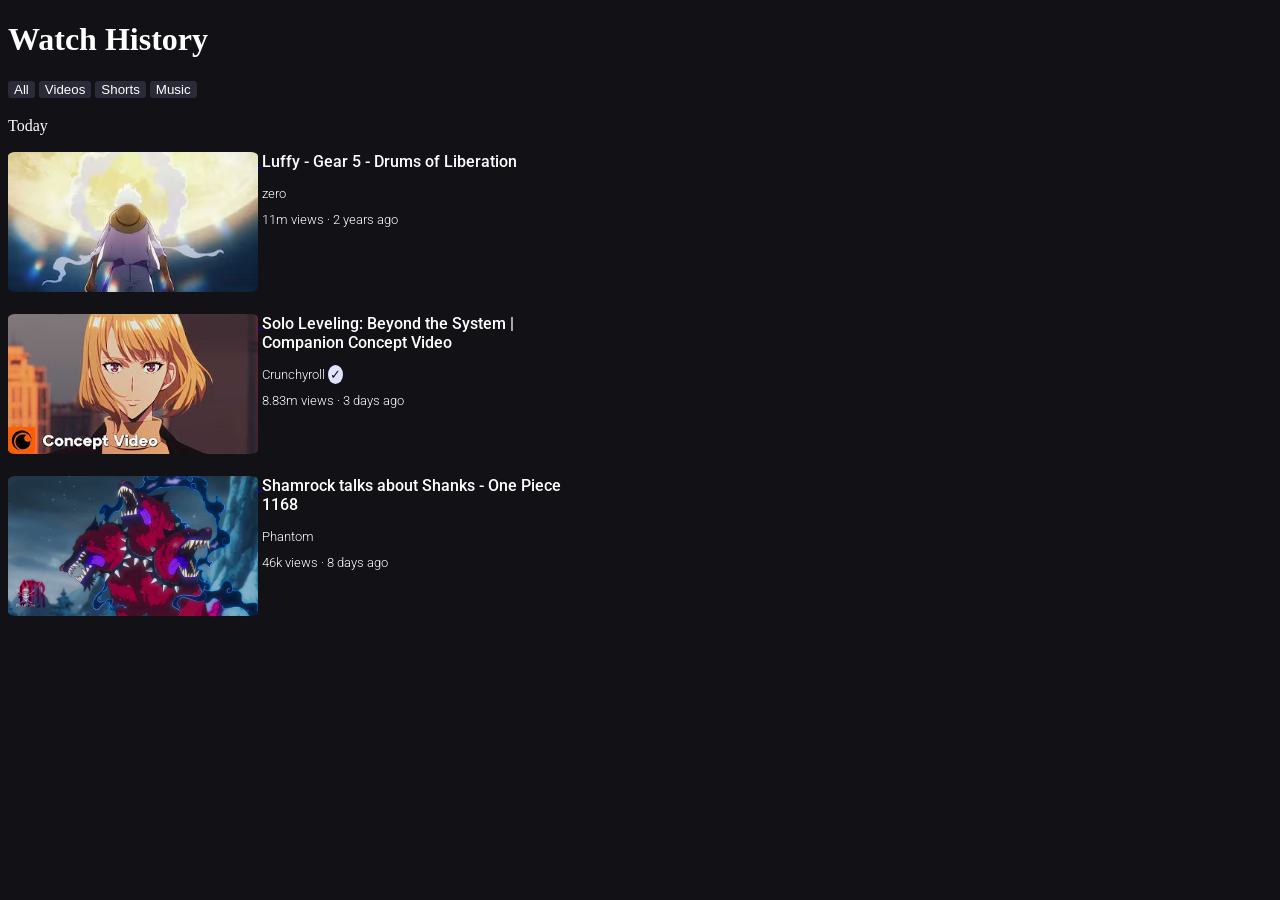
<file: index.html>
<!DOCTYPE html>
<html lang="en">
<head>
    <meta charset="UTF-8">
    <meta name="viewport" content="width=device-width, initial-scale=1.0">
    <title>Watch History
    </title>
    <link rel="stylesheet" href="styles/10c.css">
    <link rel="preconnect" href="https://fonts.googleapis.com">
    <link rel="preconnect" href="https://fonts.gstatic.com" crossorigin>
    <link href="https://fonts.googleapis.com/css2?family=Roboto:ital,wght@0,100..900;1,100..900&display=swap" rel="stylesheet">
</head>
<body>
    <h1>Watch History</h1>
    <div>
        <button>All</button>
        <button>Videos</button>
        <button>Shorts</button>
        <button>Music</button>
    </div>
    <div class="today">Today</div>
    <a href="https://youtu.be/nhr0igKYIMQ?si=RRH96pQ74L8YRdrD" target="_blank"><div class="video1">
        <div class="video-image"><img src="images/10image1.png" alt="drumsOfLiberation"></div>
        <div class="video-info">
            <p class="title">Luffy - Gear 5 - Drums of Liberation</p>
            <p class="author">zero</p>
            <p class="stats">11m views &#183; 2 years ago </p>
        </div>
    </div></a>
    
    <a href="https://youtu.be/jACnZz0zj9c?si=s5xmoo14Bt9O-UAF" target="_blank"><div class="video2">
        <div class="video-image"><img src="images/10image2.png" alt="drumsOfLiberation"></div>
        <div class="video-info">
            <p class="title">Solo Leveling: Beyond the System | Companion Concept Video</p>
            <p class="author">Crunchyroll <span class="check">&#10003;</span>
            </p>
            <p class="stats">8.83m views &#183; 3 days ago </p>
    </div>
</div></a>

<a href="https://youtu.be/3R1xhULQp5o?si=FlCgdnxK_ve8fF_b" target="_blank"><div class="video3">
        <div class="video-image"><img src="images/10image.png" alt="drumsOfLiberation"></div>
        <div class="video-info">
            <p class="title">Shamrock talks about Shanks - One Piece 1168</p>
            <p class="author">Phantom</p>
            <p class="stats">46k views &#183; 8 days ago </p>
    </div>
    </div></a>
</body>
</html>
</file>
<file: styles/10c.css>
body{
    background-color: rgba(0,0,5,0.93);
}
h1{
    color: white;
}
button{
    color: white;
    background-color: rgb(42,42,56);
    border: none;
    border-radius: 3px;
    margin-bottom: 19px;
    cursor:pointer;
}
button:active{
    color: black;
    background-color: rgb(226,226,256);
}
.today{
    margin-bottom: 8px;
    color: white;
}
p{
    color: white;
    font-family: roboto;
    line-height: 19px;
    margin-top: 0px;
    margin-bottom: 0px;
}
.video-image{
    display: inline-block;
    vertical-align: top;
}
.video-image img{
    width: 250px;
    border-radius: 3%;
}
.video-info{
    display: inline-block;
    vertical-align: top;
}
.title{
    width: 330px;
    font-weight: 500;
    margin-bottom: 13px;
}
.check{
    display: inline-block;
    text-align: center;
    width: 15px;
    background-color: rgb(226,226,256);
    color: rgba(0,0,5,0.93);
    border-radius: 100%;
}
.author,.stats{
    font-size: 13px;
    font-weight: 300;
}
.author{
    margin-bottom: 7px;
}
.video1, .video2, .video3{
    padding-top: 9px;
    padding-bottom: 9px;
    cursor: pointer;
}
.video1:hover,.video2:hover,.video3:hover{
    background-color: rgba(250,250,265,0.1);
}
</file>
<file: Watch History/styles/10c.css>
body{
    background-color: rgba(0,0,5,0.93);
}
h1{
    color: white;
}
button{
    color: white;
    background-color: rgb(42,42,56);
    border: none;
    border-radius: 3px;
    margin-bottom: 19px;
    cursor:pointer;
}
button:active{
    color: black;
    background-color: rgb(226,226,256);
}
.today{
    margin-bottom: 8px;
    color: white;
}
p{
    color: white;
    font-family: roboto;
    line-height: 19px;
    margin-top: 0px;
    margin-bottom: 0px;
}
.video-image{
    display: inline-block;
    vertical-align: top;
}
.video-image img{
    width: 250px;
    border-radius: 3%;
}
.video-info{
    display: inline-block;
    vertical-align: top;
}
.title{
    width: 330px;
    font-weight: 500;
    margin-bottom: 13px;
}
.check{
    display: inline-block;
    text-align: center;
    width: 15px;
    background-color: rgb(226,226,256);
    color: rgba(0,0,5,0.93);
    border-radius: 100%;
}
.author,.stats{
    font-size: 13px;
    font-weight: 300;
}
.author{
    margin-bottom: 7px;
}
.video1, .video2, .video3{
    padding-top: 9px;
    padding-bottom: 9px;
    cursor: pointer;
}
.video1:hover,.video2:hover,.video3:hover{
    background-color: rgba(250,250,265,0.1);
}
</file>
